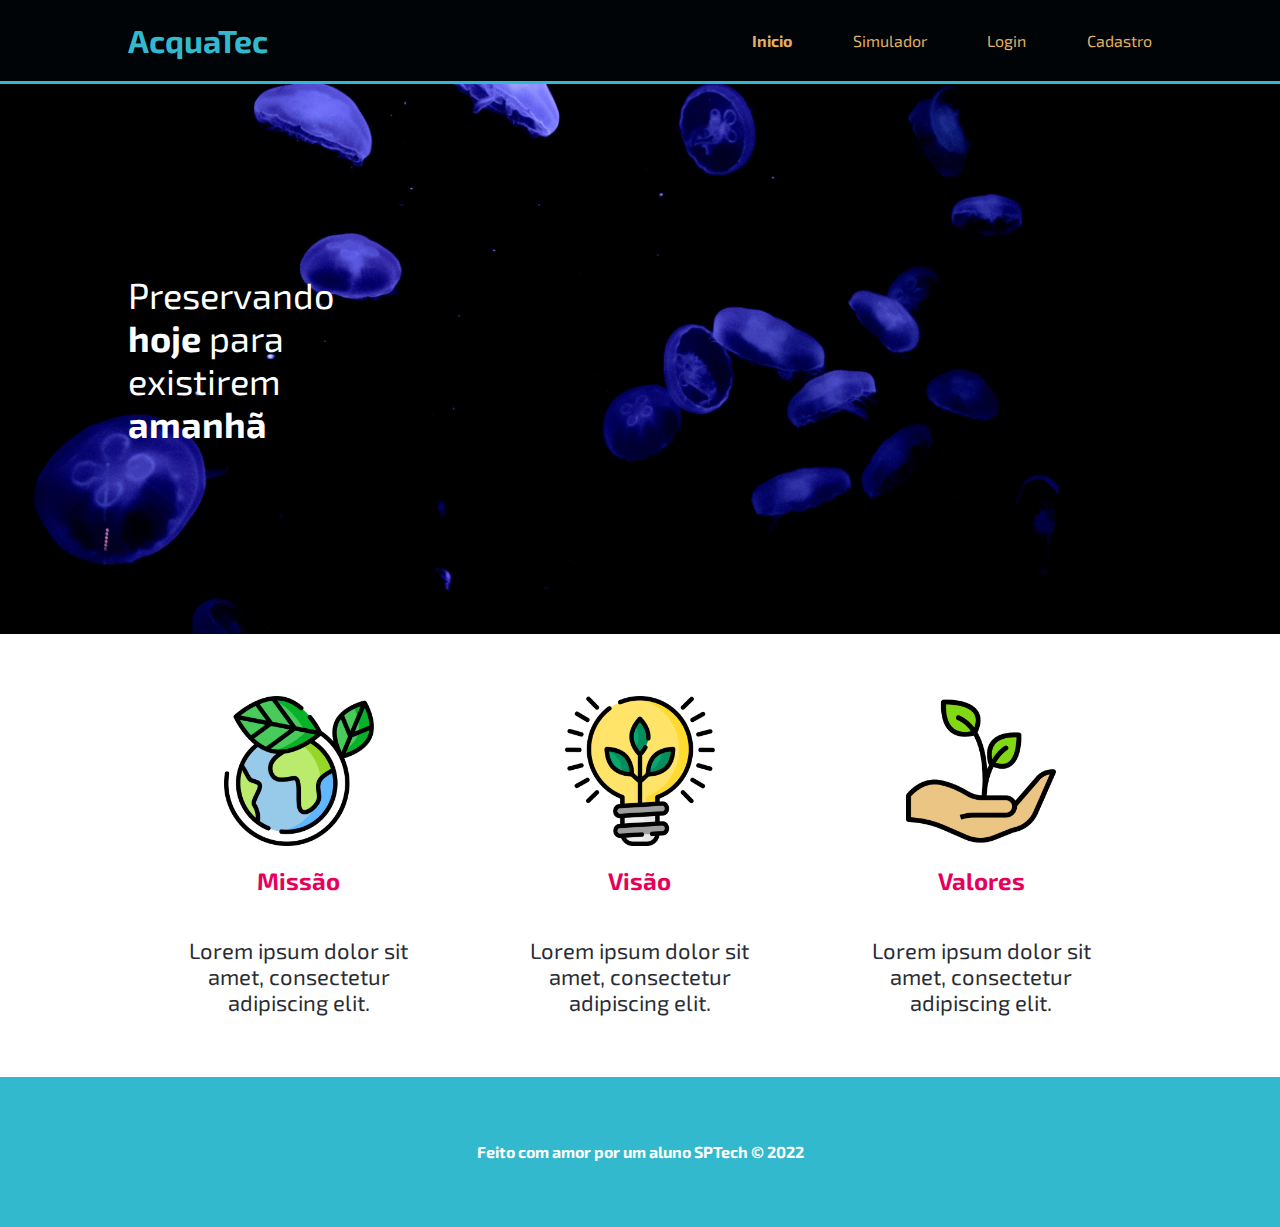
<file: index.html>
<!DOCTYPE html>
<html lang="pt_BR">
  <head>
    <meta charset="UTF-8" />
    <meta http-equiv="X-UA-Compatible" content="IE=edge" />
    <meta name="viewport" content="width=device-width, initial-scale=1.0" />
    <title>AcquaTec</title>
    <link rel="stylesheet" href="style.css" />
  </head>
  <body>
    <div class="header">
      <div class="container">
        <h1>AcquaTec</h1>

        <ul class="navbar">
          <li class="agora"><a href="index.html">Inicio</a></li>
          <li><a href="#">Simulador</a></li>
          <li><a href="login.html">Login</a></li>
          <li><a href="cadastro.html">Cadastro</a></li>
        </ul>
      </div>
    </div>

    <div class="banner">
      <div class="container">
        <p>Preservando <b>hoje</b> para existirem <b>amanhã</b></p>
      </div>
    </div>

    <div class="content">
      <div class="container">
        <div id="icon">
          <img src="img/planet-earth_color.png" />
          <h2>Missão</h2>
          <p>Lorem ipsum dolor sit amet, consectetur adipiscing elit.</p>
        </div>
        <div id="icon">
          <img src="img/lightbulb_color.png" />
          <h2>Visão</h2>
          <p>Lorem ipsum dolor sit amet, consectetur adipiscing elit.</p>
        </div>
        <div id="icon">
          <img src="img/growth_color.png" />
          <h2>Valores</h2>
          <p>Lorem ipsum dolor sit amet, consectetur adipiscing elit.</p>
        </div>
      </div>
    </div>

    <div class="footer">
      <div class="container">
        <h4>Feito com amor por um aluno SPTech &copy; 2022</h4>
      </div>
    </div>
  </body>
</html>
</file>
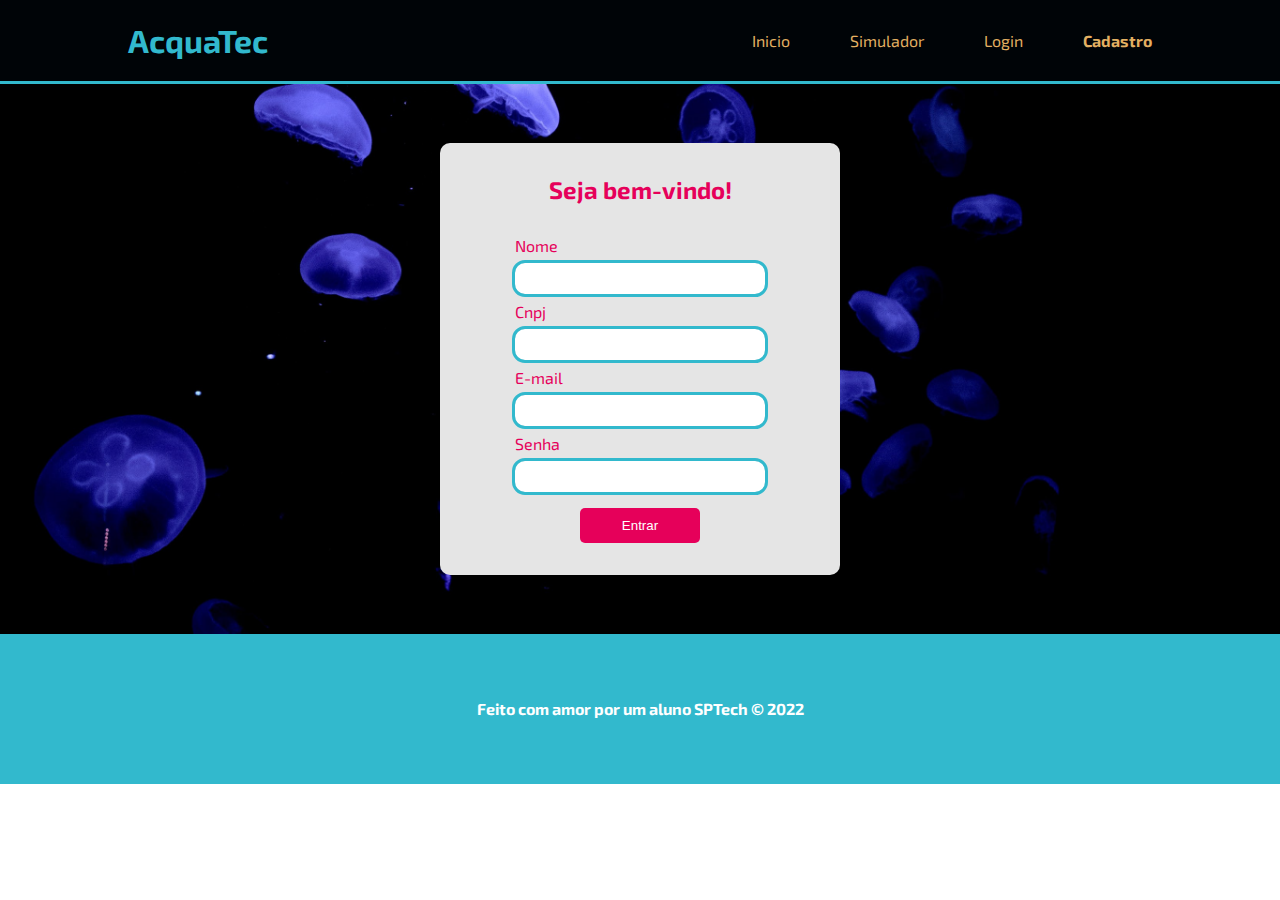
<file: cadastro.html>
<!DOCTYPE html>
<html lang="pt-BR">
  <head>
    <meta charset="UTF-8" />
    <meta http-equiv="X-UA-Compatible" content="IE=edge" />
    <meta name="viewport" content="width=device-width, initial-scale=1.0" />
    <title>AcquaTec | Cadastro</title>
    <link rel="stylesheet" href="style.css" />
  </head>
  <body>
    <div class="header">
      <div class="container">
        <h1>AcquaTec</h1>

        <ul class="navbar">
          <li><a href="index.html">Inicio</a></li>
          <li><a href="#">Simulador</a></li>
          <li><a href="login.html">Login</a></li>
          <li class="agora"><a href="#">Cadastro</a></li>
        </ul>
      </div>
    </div>

    <div class="banner">
      <div class="container cadastro">
        <div class="card">
          <h2>Seja bem-vindo!</h2>
          <form>
            <label for="text">Nome</label>
            <input type="text" id="inputNome" />
            <label for="text">Cnpj</label>
            <input type="text" id="inputCnpj" />
            <label for="inputEmail">E-mail</label>
            <input type="text" id="inputEmail" />
            <label for="inputEmail">Senha</label>
            <input type="password" id="inputSenha" />
            <button type="button">Entrar</button>
          </form>
        </div>
      </div>
    </div>

    <div class="footer">
      <div class="container">
        <h4>Feito com amor por um aluno SPTech &copy; 2022</h4>
      </div>
    </div>
  </body>
</html>
</file>
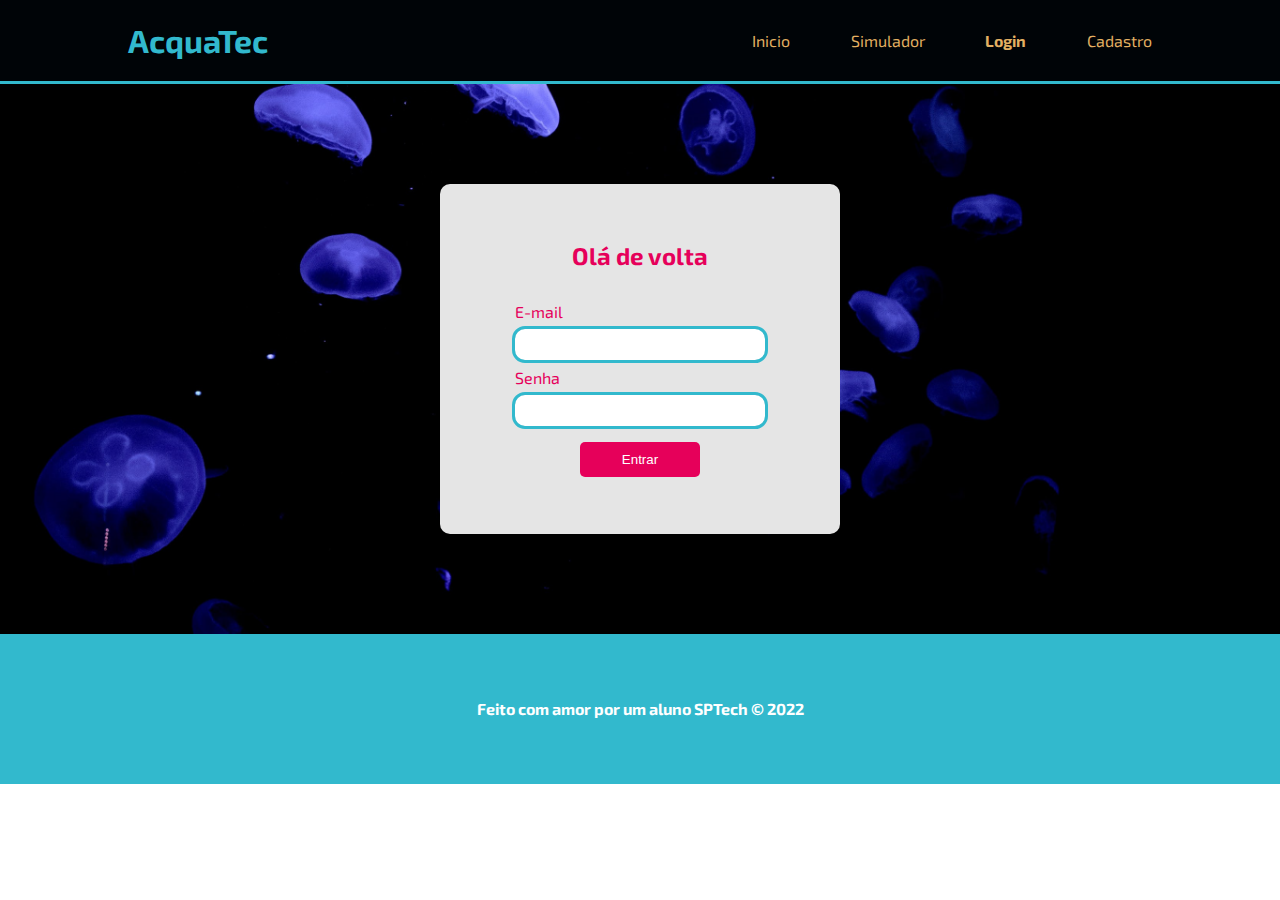
<file: login.html>
<!DOCTYPE html>
<html lang="pt-BR">
<head>
    <meta charset="UTF-8">
    <meta http-equiv="X-UA-Compatible" content="IE=edge">
    <meta name="viewport" content="width=device-width, initial-scale=1.0">
    <title>AcquaTec | Login</title>
    <link rel="stylesheet" href="style.css">
</head>
<body>
    <div class="header">

        <div class="container">
        <h1>AcquaTec</h1>
        
        <ul class="navbar">
            <li><a href="index.html">Inicio</a></li>
            <li><a href="#">Simulador</a></li>
            <li class="agora"><a href="login.html">Login</a></li>
            <li><a href="#">Cadastro</a></li>
        </ul>
        </div>
        </div>
        
        <div class="banner">
            <div class="container login">
                <div class="card">
                    <h2>Olá de volta</h2>
                    <form >
                        
                        <label for="inputEmail">E-mail</label>
                        <input type="text" id="inputEmail">
                        <label for="inputEmail">Senha</label>
                        <input type="password" id="inputSenha">
                        <button type="button">Entrar</button>
                    </form>
                    
                </div>
            </div>
        </div>
        
        <div class="footer">
            <div class="container">
                <h4>Feito com amor por um aluno SPTech &copy; 2022</h4>
            </div>
        </div>
</body>
</html>
</file>
<file: style.css>
/* reset */

@import url('https://fonts.googleapis.com/css2?family=Exo+2:ital,wght@0,100;0,200;0,300;0,400;0,500;0,600;0,700;0,800;0,900;1,100;1,200;1,300;1,400;1,500;1,600;1,700;1,800;1,900&display=swap');

body {
  margin: 0;
  padding: 0;
  font-family: 'Exo 2', sans-serif;
}

.header {
  background-color: #000407;
  color: #32b9cd;
  border-bottom: 3px solid #32b9cd;
}

.header .container {
  display: flex;
  justify-content: space-between;
}

.container {
  width: 80%;
  margin: 0 auto;
}

.agora {
  font-weight: bold;
}
.navbar {
  display: flex;
  list-style: none;
  width: 400px;
  justify-content: space-between;
  align-items: center;
}

.navbar a {
  text-decoration: none;
  color: #e3b062;
}

.banner {
  background-image: url('img/banner.png');
  background-size: cover;
}

.banner .container {
  height: 550px;
  display: flex;
  color: white;
  align-items: center;
  margin-left: 10%;
}

.banner p {
  font-size: 36px;
  width: 280px;
}

.footer {
  background-color: #32b9cd;
  color: white;
}

.footer .container {
  display: flex;
  height: 150px;
  align-items: center;
  justify-content: center;
}

.card {
  background-color: #e5e5e5;
  color: #e6005a;
  width: 400px;
  height: 350px;
  display: flex;
  align-items: center;
  flex-direction: column;
  justify-content: center;
  border-radius: 10px;
}

.card h2 {
  margin: 0;
}

form {
  display: flex;
  flex-direction: column;
  justify-content: center;
  margin-top: 24px;
  width: 250px;
}

form input {
  margin-top: 8px;
  outline: 3px solid #32b9cd;
  border: 0;
  padding: 8px;
  border-radius: 10px;
}

form label {
  margin-top: 8px;
}

form button {
  margin-top: 16px;
  background-color: #e6005a;
  color: white;
  padding: 10px 15px;
  width: 120px;
  align-self: center;
  border: none;
  border-radius: 5px;
  cursor: pointer;
}

.banner .container.login {
  display: flex;
  justify-content: center;
}

.banner .container.cadastro {
  display: flex;
  justify-content: center;
}

.banner .container.cadastro .card {
  padding: 41px 0px;
}
.content .container {
  display: flex;
  align-items: center;
  justify-content: space-around;
  margin-top: 62px;
}

img {
  height: 150px;
}

.content .container #icon {
  display: flex;
  flex-direction: column;
  align-items: center;
  color: #e6005a;
}

.content .container #icon p {
  display: flex;
  width: 250px;
  color: #292c34;
  margin-top: 22px;
  margin-bottom: 62px;
  font-size: 22px;
  text-align: center;
}
</file>
